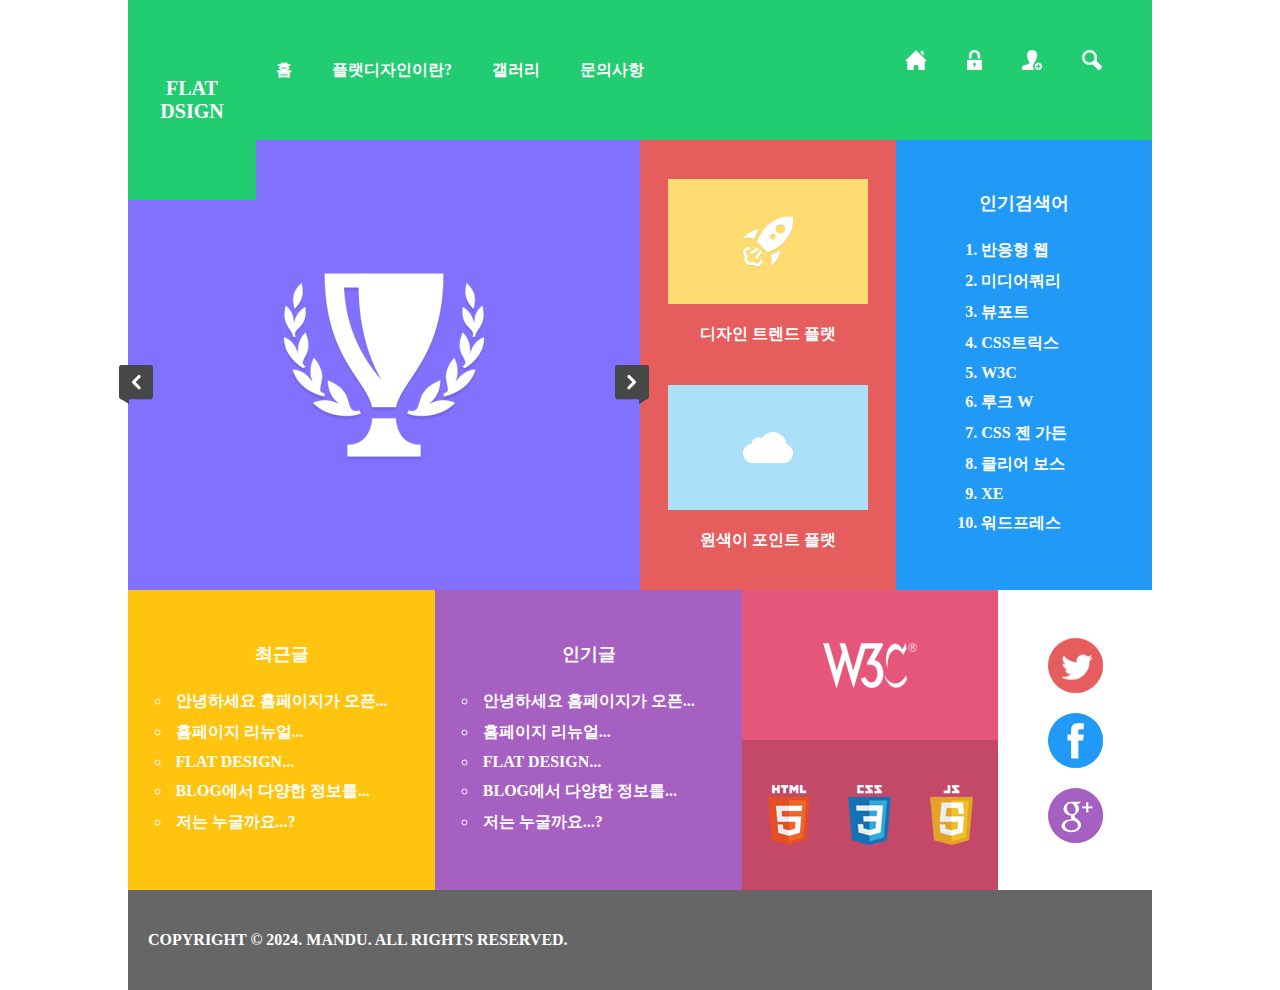
<file: responsive/index.html>
<!DOCTYPE html>
<html lang="en">

<head>
    <meta charset="UTF-8">
    <meta http-equiv="X-UA-Compatible" content="IE=edge">
    <meta name="viewport" content="width=device-width, initial-scale=1.0">
    <title>플렉스레이아웃_데스크탑</title>
    <!-- 외부스타일시트연결 -->
    <link rel="stylesheet" href="css/style.css">
</head>

<body>
    <div class="wrap">

        <section class="info_section">
            <ul>
                <li><a href=""><img src="images/s_images/info_icon_01.png" alt=""></a></li>
                <li><a href=""><img src="images/s_images/info_icon_02.png" alt=""></a></li>
                <li><a href=""><img src="images/s_images/info_icon_03.png" alt=""></a></li>
                <li><a href=""><img src="images/s_images/info_icon_04.png" alt=""></a></li>
            </ul>
        </section>


        <header class="header">
            <h1>
                <a href="">FLAT <br> DSIGN</a>
            </h1>
            <nav>
                <ul>
                    <li><a href="">홈</a></li>
                    <li><a href="">플랫디자인이란?</a></li>
                    <li><a href="">갤러리</a></li>
                    <li><a href="">문의사항</a></li>
                </ul>
                <span>메뉴토글
                </span>
            </nav>
        </header>

        <section class="slider_section">
            <span class="prev_btn">이전버튼</span>
            <span class="next_btn">다음버튼</span>
        </section>
        <section class="gallery_section">
            <ul>
                <li>
                    <a href="">
                        <figure>
                            <img src="images/p_images/gallery_01.jpg" alt="">
                            <figcaption>디자인 트렌드 플랫</figcaption>
                        </figure>
                    </a>
                </li>
                <li>
                    <a href="">
                        <figure>
                            <img src="images/p_images/gallery_02.jpg" alt="">
                            <figcaption>원색이 포인트 플랫</figcaption>
                        </figure>
                    </a>
                </li>
            </ul>
        </section>
        <section class="rankup_section">
            <h2>인기검색어</h2>
            <ol>
                <li><a href="">반응형 웹</a></li>
                <li><a href="">미디어쿼리</a></li>
                <li><a href="">뷰포트</a></li>
                <li><a href="">CSS트릭스</a></li>
                <li><a href="">W3C</a></li>
                <li><a href="">루크 W</a></li>
                <li><a href="">CSS 젠 가든</a></li>
                <li><a href="">클리어 보스</a></li>
                <li><a href="">XE</a></li>
                <li><a href="">워드프레스</a></li>
            </ol>
        </section>

        <section class="latest_post_section">
            <h2>최근글</h2>
            <ul>
                <li><a href="">안녕하세요 홈페이지가 오픈...</a></li>
                <li><a href="">홈페이지 리뉴얼...</a></li>
                <li><a href="">FLAT DESIGN...</a></li>
                <li><a href="">BLOG에서 다양한 정보를...</a></li>
                <li><a href="">저는 누굴까요...?</a></li>
            </ul>
        </section>

        <section class="popular_post_section">
            <h2>인기글</h2>
            <ul>
                <li><a href="">안녕하세요 홈페이지가 오픈...</a></li>
                <li><a href="">홈페이지 리뉴얼...</a></li>
                <li><a href="">FLAT DESIGN...</a></li>
                <li><a href="">BLOG에서 다양한 정보를...</a></li>
                <li><a href="">저는 누굴까요...?</a></li>
            </ul>
        </section>

        <section class="banner_section">
            <div class="banner_box_001">
                <a href=""><img src="images/s_images/w3c_logo.png" alt=""></a>
            </div>
            <div class="banner_box_002">
                <ul>
                    <li>
                        <a href=""><img src="images/s_images/html_logo.png" alt=""></a>
                    </li>

                    <li>
                        <a href=""><img src="images/s_images/css_logo.png" alt=""></a>
                    </li>

                    <li>
                        <a href=""><img src="images/s_images/js_logo.png" alt=""></a>
                    </li>
                </ul>
            </div>
        </section>

        <section class="social_section">
            <ul>
                <li><a href=""><img src="images/s_images/social_icon_01.png" alt=""></a></li>
                <li><a href=""><img src="images/s_images/social_icon_02.png" alt=""></a></li>
                <li><a href=""><img src="images/s_images/social_icon_03.png" alt=""></a></li>
            </ul>
        </section>

        <footer class="footer">
            <p>COPYRIGHT &copy; 2024. MANDU. ALL RIGHTS RESERVED.</p>
        </footer>

    </div>
</body>

</html>
</file>
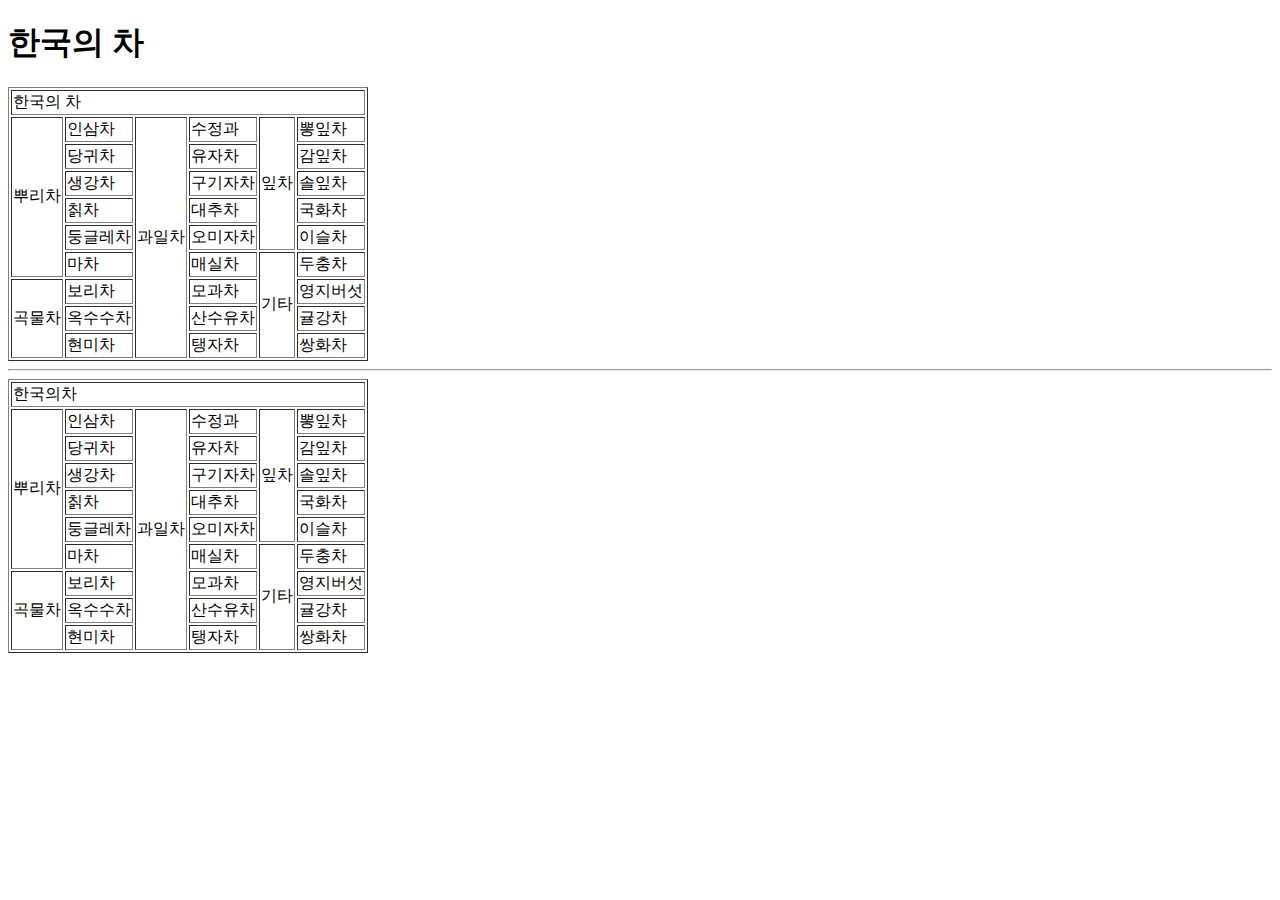
<file: quiz-2.html>
<!DOCTYPE html>
<html lang="en">
<head>
    <meta charset="UTF-8">
    <meta http-equiv="X-UA-Compatible" content="IE=edge">
    <meta name="viewport" content="width=device-width, initial-scale=1.0">
    <title>한국의 차</title>
</head>
<body>
    <h1><b></b>한국의 차</h1>
        <table border="1">
            <tr>
                <td colspan="6">한국의 차</td>
            </tr>
            <tr>
                <td rowspan="6">뿌리차</td>
                <td>인삼차</td>
                <td rowspan="9">과일차</td>
                <td>수정과</td>
                <td rowspan="5">잎차</td>
                <td>뽕잎차</td>
            </tr>
            <tr>
                <td>당귀차</td>
                <td>유자차</td>
                <td>감잎차</td>
            </tr>
            <tr>
                <td>생강차</td>
                <td>구기자차</td>
                <td>솔잎차</td>
            </tr>
            <tr>
                <td>칡차</td>
                <td>대추차</td>
                <td>국화차</td>
            </tr>
            <tr>
                <td>둥글레차</td>
                <td>오미자차</td>
                <td>이슬차</td>
            </tr>
            <tr>
                <td>마차</td>
                <td>매실차</td>
                <td rowspan="4">기타</td>
                <td>두충차</td>
            </tr>
            <tr>
                <td rowspan="3">곡물차</td>
                <td>보리차</td>
                <td>모과차</td>
                <td>영지버섯</td>
            </tr>
            <tr>
                <td>옥수수차</td>
                <td>산수유차</td>
                <td>귤강차</td>
            </tr>
            <tr>
                <td>현미차</td>
                <td>탱자차</td>
                <td>쌍화차</td>
            </tr>
        </table>
        <hr>
        <table border="1">
            <tr>
                <td colspan="6">한국의차</td>
            </tr>
            <tr>
                <td rowspan="6">뿌리차</td>
                <td>인삼차</td>
                <td rowspan="9">과일차</td>
                <td>수정과</td>
                <td rowspan="5">잎차</td>
                <td>뽕잎차</td>
            </tr>
            <tr>
                <td>당귀차</td>
                <td>유자차</td>
                <td>감잎차</td>
            </tr>
            <tr>
                <td>생강차</td>
                <td>구기자차</td>
                <td>솔잎차</td>
            </tr>
            <tr>
                <td>칡차</td>
                <td>대추차</td>
                <td>국화차</td>
            </tr>
            <tr>
                <td>둥글레차</td>
                <td>오미자차</td>
                <td>이슬차</td>
            </tr>
            <tr>
                <td>마차</td>
                <td>매실차</td>
                <td rowspan="4">기타</td>
                <td>두충차</td>
            </tr>
            <tr>
                <td rowspan="3">곡물차</td>
                <td>보리차</td>
                <td>모과차</td>
                <td>영지버섯</td>
            </tr>
            <tr>
                <td>옥수수차</td>
                <td>산수유차</td>
                <td>귤강차</td>
            </tr>
            <tr>
                <td>현미차</td>
                <td>탱자차</td>
                <td>쌍화차</td>
            </tr>
        </table>
</body>
</html>
</file>
<file: responsive/css/style.css>
/* 언어설정 */
@charset 'UTF-8';

/* 전체설정 */
* {
    margin: 0;
    padding: 0;
}

ul {
    list-style: none;
}

a {
    text-decoration: none;
    color: #000;
}

img {
    vertical-align: bottom;
}


/* 기본설정 */


.wrap {
    display: flex;
    flex-wrap: wrap;
    position: relative;
}

.info_section {
    background-color: #22cc71;
}

.slider_section {
    background-color: #aaa;
}

.gallery_section {
    background-color: #bbb;
}

.rankup_section {
    background-color: #ccc;
}

.latest_post_section {
    background-color: #ddd;
}

.popular_post_section {
    background-color: #eee;
}

.banner_box_001 {
    background-color: #999;
}

.banner_box_002 {
    background-color: #888;
}

.social_section {
    background-color: #777;
}

.footer {
    background-color: #666;
}



/* 인포설정 */
.info_section {
    position: absolute;
    z-index: 999;
    top: 30px;
    right: 30px;
}

.info_section ul {
    display: flex;
}

.info_section a {
    display: block;
    padding: 20px;
}

/* 헤더설정 */

.header {
    width: 100%;
    display: flex;
    position: relative;
    justify-content: flex-end;
    z-index: 11;
    order: 1
}

.header h1 {
    width: 12.5%;
    height: 200px;
    background-color: #22cc71;
    font-size: 20px;
    position: absolute;
    left: 0;
    top: 0;
}

.header nav {
    width: 87.5%;
    height: 140px;
    background-color: #22cc71;
}


/* 슬라이더설정 */

.slider_section {
    width: 50%;
    height: 450px;
    order: 2
}

/* 갤러리설정 */
.gallery_section {
    width: 25%;
    height: 450px;
    order: 3
}

/* 인기검색어설정 */
.rankup_section {
    width: 25%;
    height: 450px;
    order: 4
}

/* 최근글영역 */
.latest_post_section {
    width: 30%;
    height: 300px;
    order: 5
}

/* 인기글영역 */
.popular_post_section {
    width: 30%;
    height: 300px;
    order: 6
}

/* 배너영역 */
.banner_section {
    width: 25%;
    height: 300px;
    display: flex;
    flex-direction: column;
    order: 7
}

.banner_box_001 {
    width: 100%;
    height: 50%;
}

.banner_box_002 {
    width: 100%;
    height: 50%;
}

/* 소셜영역 */
.social_section {
    width: 15%;
    height: 300px;
    order: 8
}


/* 푸터설정 */
.footer {
    width: 100%;
    height: 100px;
    order: 9
}

/* 상세설정 */
/* 헤더로고설정 */
.header h1 {
    display: flex;
    justify-content: center;
    align-items: center;
}

.header h1 a {
    text-align: center;
    color: #fff;
}

.header nav {
    display: flex;
    justify-content: flex-start;
    align-items: center;
}

.header nav ul {
    display: flex;
}

.header nav a {
    display: block;
    padding: 20px;
    color: #fff;
    font-weight: bold;
}

.header nav span {
    display: none;
}

/* 슬라이더 */
.slider_section {
    background-image: url(../images/p_images/slider_01.jpg);
    background-position: center center;
    background-repeat: no-repeat;
    position: relative;
    z-index: 10;
}

.slider_section span {
    position: absolute;
    width: 34px;
    height: 39px;
    top: 50%;
    margin-top: -19A.5px;
    background-image: url(../images/s_images/slider_arrow.png);
    text-indent: -9999px;
}

.slider_section .prev_btn {
    left: 0;
    margin-left: -17px;
    background-position: 0 0;
    margin-left: -9px;
    margin-right: -9px;
}

.slider_section .next_btn {
    right: 0;
    margin-right: -17px;
    background-position: -34px 0;
    margin-left: -9px;
    margin-right: -9px;
}

/* 갤러리 구간 */

.gallery_section {
    background-color: #e65d5d;
}

.gallery_section ul {
    display: flex;
    width: 100%;
    height: 100%;
    justify-content: center;
    align-items: center;
    flex-direction: column;
}


.gallery_section a {
    display: block;
    padding: 20px;
    box-sizing: border-box;
    color: #fff;
    font-weight: bold;
}

.gallery_section figure {
    text-align: center;
}

.gallery_section img {
    width: 100%;
    max-width: 200px;
}

.gallery_section figcaption {
    margin-top: 20px;
}



/* 인기검색어 구간 */
.rankup_section {
    display: flex;
    flex-direction: column;
    justify-content: center;
    align-items: center;
    background-color: #219af7;
}

.rankup_section h2 {
    text-align: center;
    margin-bottom: 20px;
    font-size: 18px;
    color: #fff;
}

.rankup_section ol {
    counter-reset: rankup 0;
    display: flex;
    flex-direction: column;
    flex-wrap: wrap;
}

.rankup_section li {
    text-align: left;
    font-weight: bold;
    color: #fff;
}

/* .rankup_section li::before {
    counter-increment: rankup 1;
    content: counter(rankup-counter) ',';} */
/* li의 내용 앞부분에 숫자를 기재하여 추후 개발모드가 들어갔을때 순번을 나타냄 */

.rankup_section a {
    display: block;
    color: #fff;
    text-align: left;
    font-weight: bold;
    padding: 5px 0;
}







/* 최근글 구간 */
.latest_post_section {
    display: flex;
    flex-direction: column;
    justify-content: center;
    align-items: center;
    background-color: #ffc40f;
}

.latest_post_section h2 {
    margin-bottom: 20px;
    font-size: 18px;
    text-align: center;
    color: #fff;
}

.latest_post_section ul {
    list-style: circle;
    color: #fff;
}

.latest_post_section a {
    display: block;
    padding: 5px;
    color: #fff;
    font-weight: bold;
}




/* 인기글 구간 */
.popular_post_section {
    display: flex;
    flex-direction: column;
    justify-content: center;
    align-items: center;
    background-color: #a660c2;
    ;
}

.popular_post_section h2 {
    margin-bottom: 20px;
    font-size: 18px;
    text-align: center;
    color: #fff;
}

.popular_post_section ul {
    list-style: circle;
    color: #fff;
}

.popular_post_section a {
    display: block;
    padding: 5px;
    color: #fff;
    font-weight: bold;
}












/* 배너박스 구간 */

.banner_box_001 {
    background-color: #e6567a;
    display: flex;
    justify-content: center;
    align-items: center;
}

.banner_box_002 {
    background-color: #c44968;
    display: flex;
    justify-content: center;
    align-items: center;
}

.banner_box_002 ul {
    display: flex;
    width: 80%;
    justify-content: space-between;
}







/* 소셜 구간 */
.social_section {
    background-color: #fff;
    display: flex;
    justify-content: center;
    align-items: center;
}

.social_section ul {
    display: flex;
    flex-direction: column;
}

.social_section a {
    display: block;
    padding: 10px;
}







/* 푸터 구간 */
.footer {
    display: flex;
    align-items: center;
}

.footer p {
    color: #fff;
    padding: 20px;
    font-weight: bold;
}













/*#########################미디어쿼리구간#########################*/
/* 모바일구간설정 */
@media(max-width:599px) {

    /* 인기검색어 구간 */
    .rankup_section {
        display: flex;
        flex-direction: column;
        justify-content: center;
        align-items: center;
        background-color: #219af7;
    }

    .rankup_section h2 {
        text-align: center;
        margin-bottom: 20px;
        font-size: 18px;
        color: #fff;
    }

    .rankup_section ol {
        counter-reset: rankup 0;
        color: #fff;
        display: flex;
        flex-direction: row;
        flex-wrap: wrap;
        list-style: none;
        justify-content: space-between;
        width: 88%;
    }

    .rankup_section li {
        text-align: left;
        width: 45%;
        margin-bottom: 8px;
    }

    .rankup_section a {
        display: block;
        color: #fff;
        text-align: center;
        font-weight: bold;
        padding: 5px 0;
        border: 1px solid #fff;
        border-radius: 5px;
    }




    /* 갤러리 구간 */

    .gallery_section {
        background-color: #e65d5d;
    }

    .gallery_section ul {
        display: flex;
        width: 100%;
        height: 100%;
        justify-content: center;
        align-items: center;
        flex-direction: column;
    }

    .gallery_section a {
        display: block;
        padding: 20px;
        box-sizing: border-box;
        color: #fff;
        font-weight: bold;
    }

    .gallery_section figure {
        text-align: center;
    }

    .gallery_section img {
        width: 100%;
        max-width: 250px;
    }

    .gallery_section figcaption {
        margin-top: 20px;
    }





    /* 배너박스 구간 */

    .banner_box_001 {
        background-color: #e6567a;
        display: flex;
        justify-content: center;
        align-items: center;
    }

    .banner_box_002 {
        background-color: #c44968;
        display: flex;
        justify-content: center;
        align-items: center;

    }

    .banner_box_002 ul {
        display: flex;
        width: 80%;
        justify-content: space-between;
    }





    /* 소셜 구간 */
    .social_section {
        background-color: #fff;
        display: flex;
        justify-content: center;
        align-items: center;
    }

    .social_section ul {
        display: flex;
        flex-direction: row;
        width: 80%;
        justify-content: space-between;
    }

    .social_section a {
        display: block;
        padding: 10px;
    }


    /* 푸터 구간 */
    .footer {
        display: flex;
        align-items: center;
        justify-content: center;
    }









    /* 인포설정 */
    .info_section {
        position: relative;
        z-index: 999;
        top: 0px;
        right: 0px;
        width: 100%;
    }

    .info_section ul {
        display: flex;
        width: 100%;
    }

    .info_section li {
        width: 25%;
    }

    .info_section a {
        display: block;
        padding: 10px;
        text-align: center;
    }

    /* 헤더설정 */
    .header {
        width: 100%;
        display: flex;
        position: relative;
        justify-content: flex-end;
        order: 1;
        flex-direction: column;
    }

    .header h1 {
        width: 100%;
        height: 200px;
        background-color: #22cc71;
        position: relative;
        left: 0;
        top: 0;
    }

    .header nav {
        width: 100%;
        height: 140px;
        background-color: #22cc71;
    }


    /* 슬라이더설정 */
    .slider_section {
        width: 100%;
        height: 200px;
        order: 2
    }


    /* 최근글영역 */
    .latest_post_section {
        width: 100%;
        height: 200px;
        padding: 20px 0;
        order: 3
    }

    /* 인기글영역 */
    .popular_post_section {
        width: 100%;
        height: 200px;
        order: 4
    }


    /* 갤러리설정 */
    .gallery_section {
        width: 100%;
        height: 800px;
        order: 5
    }


    /* 인기검색어설정 */
    .rankup_section {
        width: 100%;
        height: 300px;
        padding: 40px 0;
        order: 6
    }


    .banner_section {
        width: 100%;
        height: 200px;
        display: flex;
        flex-direction: column;
        order: 7
    }

    /* 소셜영역 */
    .social_section {
        width: 100%;
        height: 100px;
        order: 8
    }

    /* 토글 */
    .header nav {
        position: relative;
    }

    .header nav span {
        display: block;
        width: 30px;
        height: 30px;
        background-image: url(../images/s_images/menu_toggle_btn.png);
        position: absolute;
        right: 20px;
        text-indent: -9999px;
        top: 50%;
        margin-top: -15px;
    }

}



















/* 태블릿구간설정 */
@media(min-width:600px) and (max-width:768px) {

    /* 인기검색어 구간 */
    .rankup_section {
        display: flex;
        flex-direction: column;
        justify-content: center;
        align-items: center;
        background-color: #219af7;
    }

    .rankup_section h2 {
        text-align: center;
        margin-bottom: 20px;
        font-size: 18px;
        color: #fff;
    }

    .rankup_section ol {
        counter-reset: rankup 0;
        color: #fff;
        display: flex;
        flex-direction: row;
        flex-wrap: wrap;
        list-style: none;
        justify-content: space-between;
        width: 88%;
    }

    .rankup_section li {
        text-align: left;
        width: 45%;
        margin-bottom: 8px;
    }

    .rankup_section a {
        display: block;
        color: #fff;
        text-align: center;
        font-weight: bold;
        padding: 5px 0;
        border: 1px solid #fff;
        border-radius: 5px;
    }





    /* 갤러리 구간 */
    .gallery_section {
        background-color: #e65d5d;
    }

    .gallery_section ul {
        display: flex;
        width: 100%;
        height: 100%;
        justify-content: center;
        align-items: center;
        flex-direction: row;
    }

    .gallery_section a {
        display: block;
        padding: 20px;
        box-sizing: border-box;
        color: #fff;
        font-weight: bold;
    }

    .gallery_section figure {
        text-align: center;
    }

    .gallery_section img {
        width: 100%;
        max-width: 250px;
    }

    .gallery_section figcaption {
        margin-top: 20px;
    }







    /* 인포설정 */
    .info_section {
        position: relative;
        z-index: 999;
        top: 0px;
        right: 0px;
        width: 100%;
    }

    .info_section ul {
        display: flex;
        width: 100%;
    }

    .info_section li {
        width: 25%;
    }

    .info_section a {
        display: block;
        padding: 10px;
        text-align: center;
    }


    /* 슬라이더설정 */
    .slider_section {
        width: 60%;
        height: 300px;
        order: 2
    }

    /* 인기검색어설정 */
    .rankup_section {
        width: 40%;
        height: 300px;
        order: 3
    }

    /* 최근글영역 */
    .latest_post_section {
        width: 40%;
        height: 270px;
        order: 4
    }

    /* 인기글영역 */
    .popular_post_section {
        width: 40%;
        height: 270px;
        order: 5
    }


    /* 소셜영역 */
    .social_section {
        width: 20%;
        height: 270px;
        order: 6
    }


    /* 갤러리설정 */
    .gallery_section {
        width: 70%;
        height: 250px;
        order: 7
    }

    /* 배너영역 */
    .banner_section {
        width: 30%;
        height: 250px;
        display: flex;
        flex-direction: column;
        order: 7
    }

    /* 토글 */
    .header nav {
        position: relative;
    }

    .header nav span {
        display: block;
        width: 30px;
        height: 30px;
        background-image: url(../images/s_images/menu_toggle_btn.png);
        position: absolute;
        right: 20px;
        text-indent: -9999px;
        top: 50%;
        margin-top: -15px;
    }

}
























/* 데스크탑구간설정 */
@media(min-width:769px) {}












/* 와이드데스크 */
@media(min-width:1280px) {

    .wrap {
        width: 80%;
        margin: 0 auto;
    }
}
</file>
